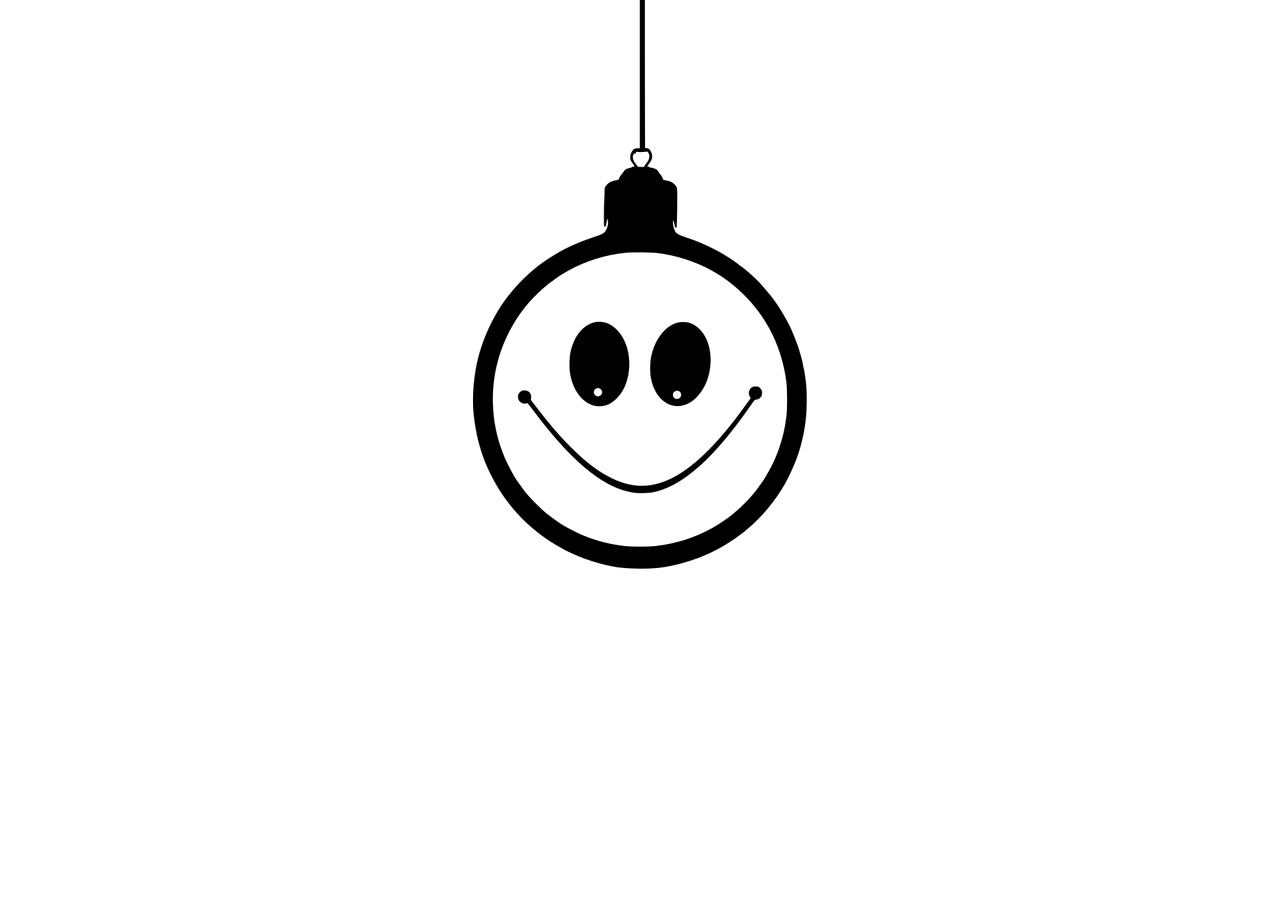
<file: index.html>
<!DOCTYPE html>
<html lang="en">
<head>
    <meta charset="UTF-8">
    <meta http-equiv="X-UA-Compatible" content="IE=edge">
    <meta name="viewport" content="width=device-width, initial-scale=1.0">
    <title>Pendulum Animation | abreur.com</title>
    <link href="files/style.css" rel="stylesheet">
</head>
<body>
    <div>
        <div id="pendulum">&nbsp;</div>
    </div>
</body>
</html>
</file>
<file: files/style.css>
* {
    margin: 0;
    padding: 0;
}
@keyframes pendulum {
    from {
        rotate: -25deg;
    }
    to {
        rotate: 25deg;
    }
}
#pendulum {
    margin: 0 auto;
    margin-top: -36px;
    display: block;            
    width: 334px;
    height: 640px;
    background: url("pendulum.png") no-repeat;
    transform-origin: 50% top;
    animation: pendulum 2s;
    animation-iteration-count: infinite;
    animation-direction: alternate;
    transition-timing-function: ease-in-out;
}
</file>
